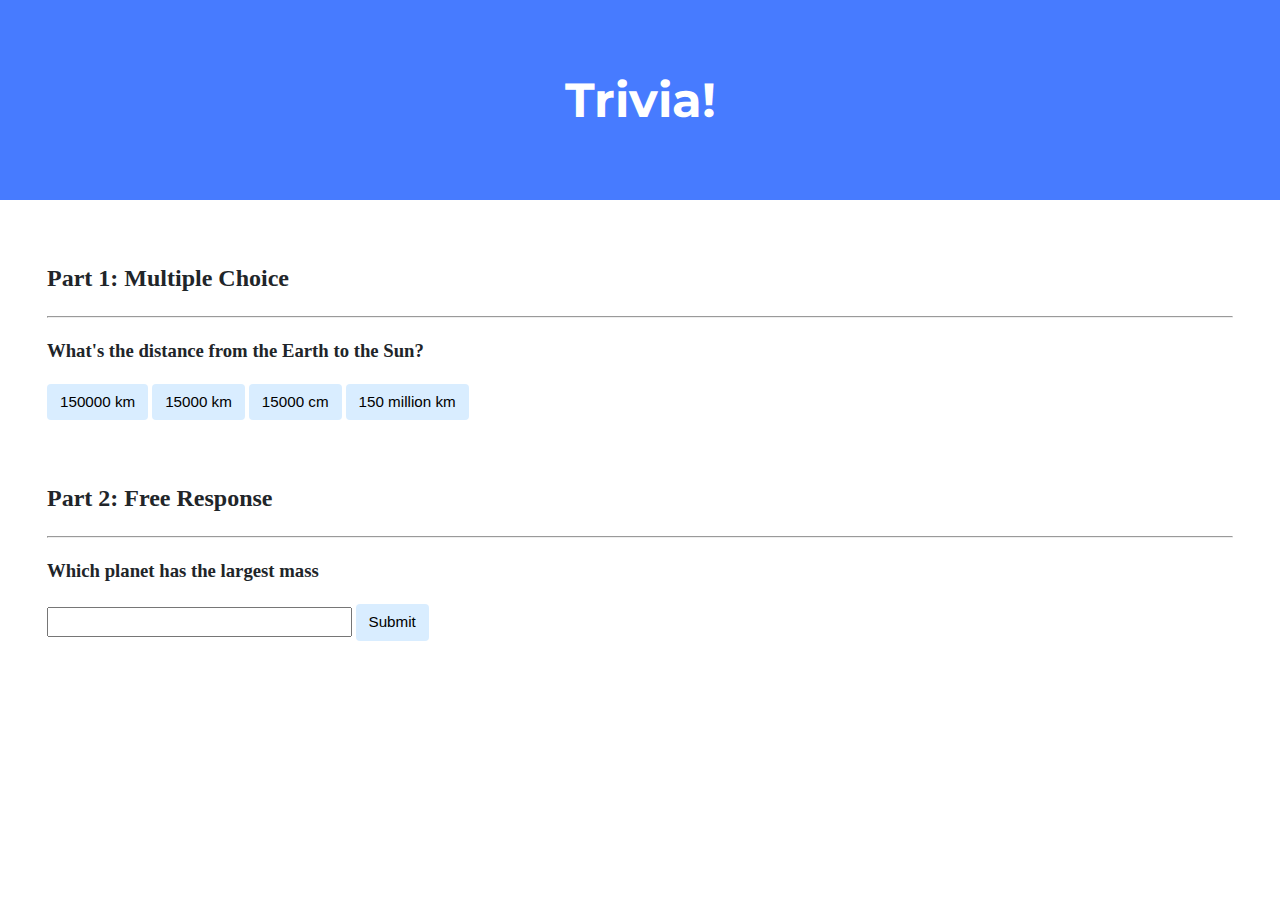
<file: Problem Set 8 ("HTML, CSS, JavaScript")/anzabrik-cs50-labs-2023-x-trivia/index.html>
<!DOCTYPE html>
<html lang="en">
    <head>
        <link href="https://fonts.googleapis.com/css2?family=Montserrat:wght@500&display=swap" rel="stylesheet">
        <link href="styles.css" rel="stylesheet">
        <title>Trivia!</title>
        <script src="general.js">
        </script>
    </head>
    <body>
        <div class="header">
            <h1>Trivia!</h1>
        </div>

        <div class="container">
            <div class="section">
                <h2>Part 1: Multiple Choice </h2>
                <hr>
                <h3>What's the distance from the Earth to the Sun?</h3>
                <button type="button" id="wr" onclick="wrong(this.id);">150000 km</button>
                <button type="button" id="wr1" onclick="wrong(this.id);">15000 km</button>
                <button type="button" id="wr2" onclick="wrong(this.id);">15000 cm</button>
                <button type="button" id="gm" onclick="right(this.id);">150 million km</button>
                <p id="result"></p>
            </div>

            <div class="section">
                <h2>Part 2: Free Response</h2>
                <hr>
                <h3>Which planet has the largest mass</h3>
                <input type="text" name="mass" id="answer">
                <button type="submit" id="msb"  onclick="boy("answer")";>Submit</button>
                <p id="result1"></p>
            </div>
        </div>
    </body>
</html>
</file>
<file: Problem Set 8 ("HTML, CSS, JavaScript")/anzabrik-cs50-labs-2023-x-trivia/styles.css>
body {
    background-color: #fff;
    color: #212529;
    font-size: 1rem;
    font-weight: 400;
    line-height: 1.5;
    margin: 0;
    text-align: left;
}

.container {
    margin-left: auto;
    margin-right: auto;
    padding-left: 15px;
    padding-right: 15px;
}

.header {
    background-color: #477bff;
    color: #fff;
    margin-bottom: 2rem;
    padding: 2rem 1rem;
    text-align: center;
}

.section {
    padding: 0.5rem 2rem 1rem 2rem;
}

.section:hover {
    background-color: #f5f5f5;
    transition: color 2s ease-in-out, background-color 0.15s ease-in-out;
}

h1 {
    font-family: 'Montserrat', sans-serif;
    font-size: 48px;
}

button, input[type="submit"] {
    background-color: #d9edff;
    border: 1px solid transparent;
    border-radius: 0.25rem;
    font-size: 0.95rem;
    font-weight: 400;
    line-height: 1.5;
    padding: 0.375rem 0.75rem;
    text-align: center;
    transition: color 0.15s ease-in-out, background-color 0.15s ease-in-out, border-color 0.15s ease-in-out, box-shadow 0.15s ease-in-out;
    vertical-align: middle;
}


input[type="text"] {
    line-height: 1.8;
    width: 25%;
}

input[type="text"]:hover {
    background-color: #f5f5f5;
    transition: color 2s ease-in-out, background-color 0.15s ease-in-out;
}
</file>
